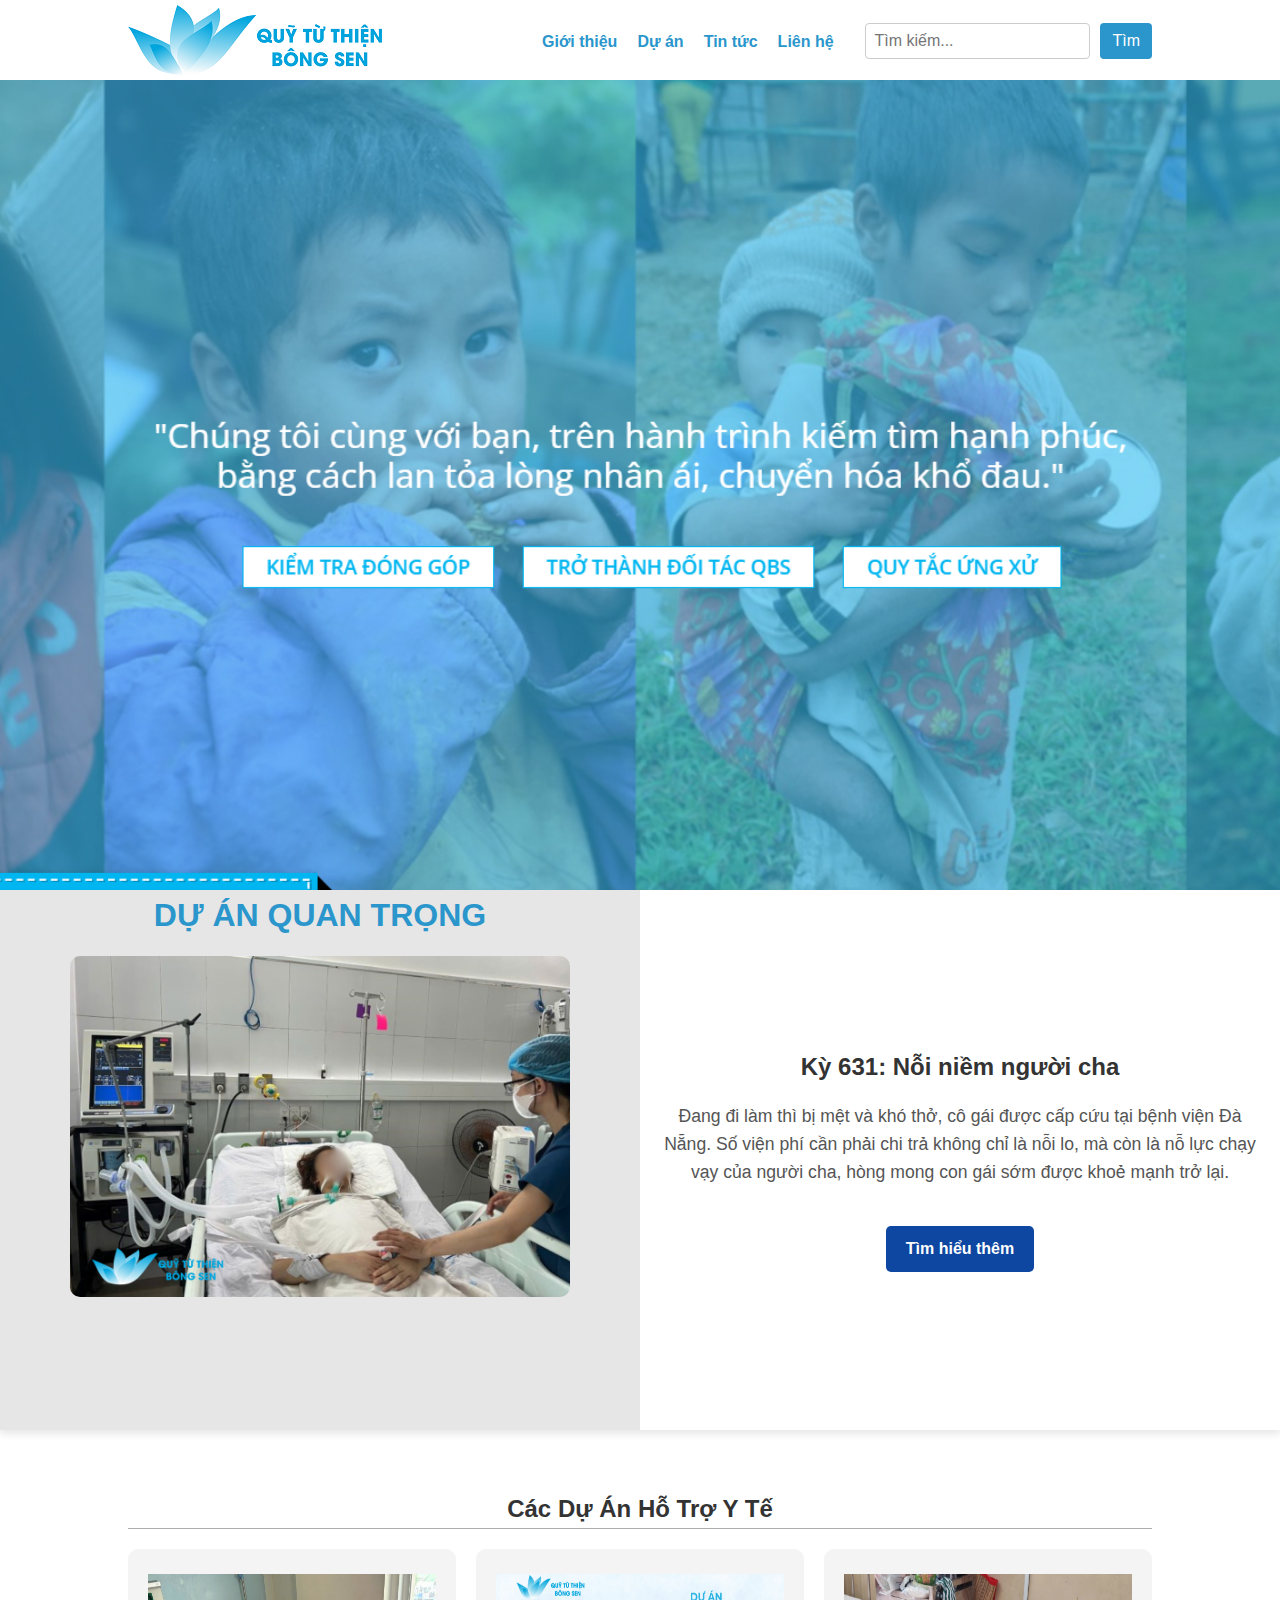
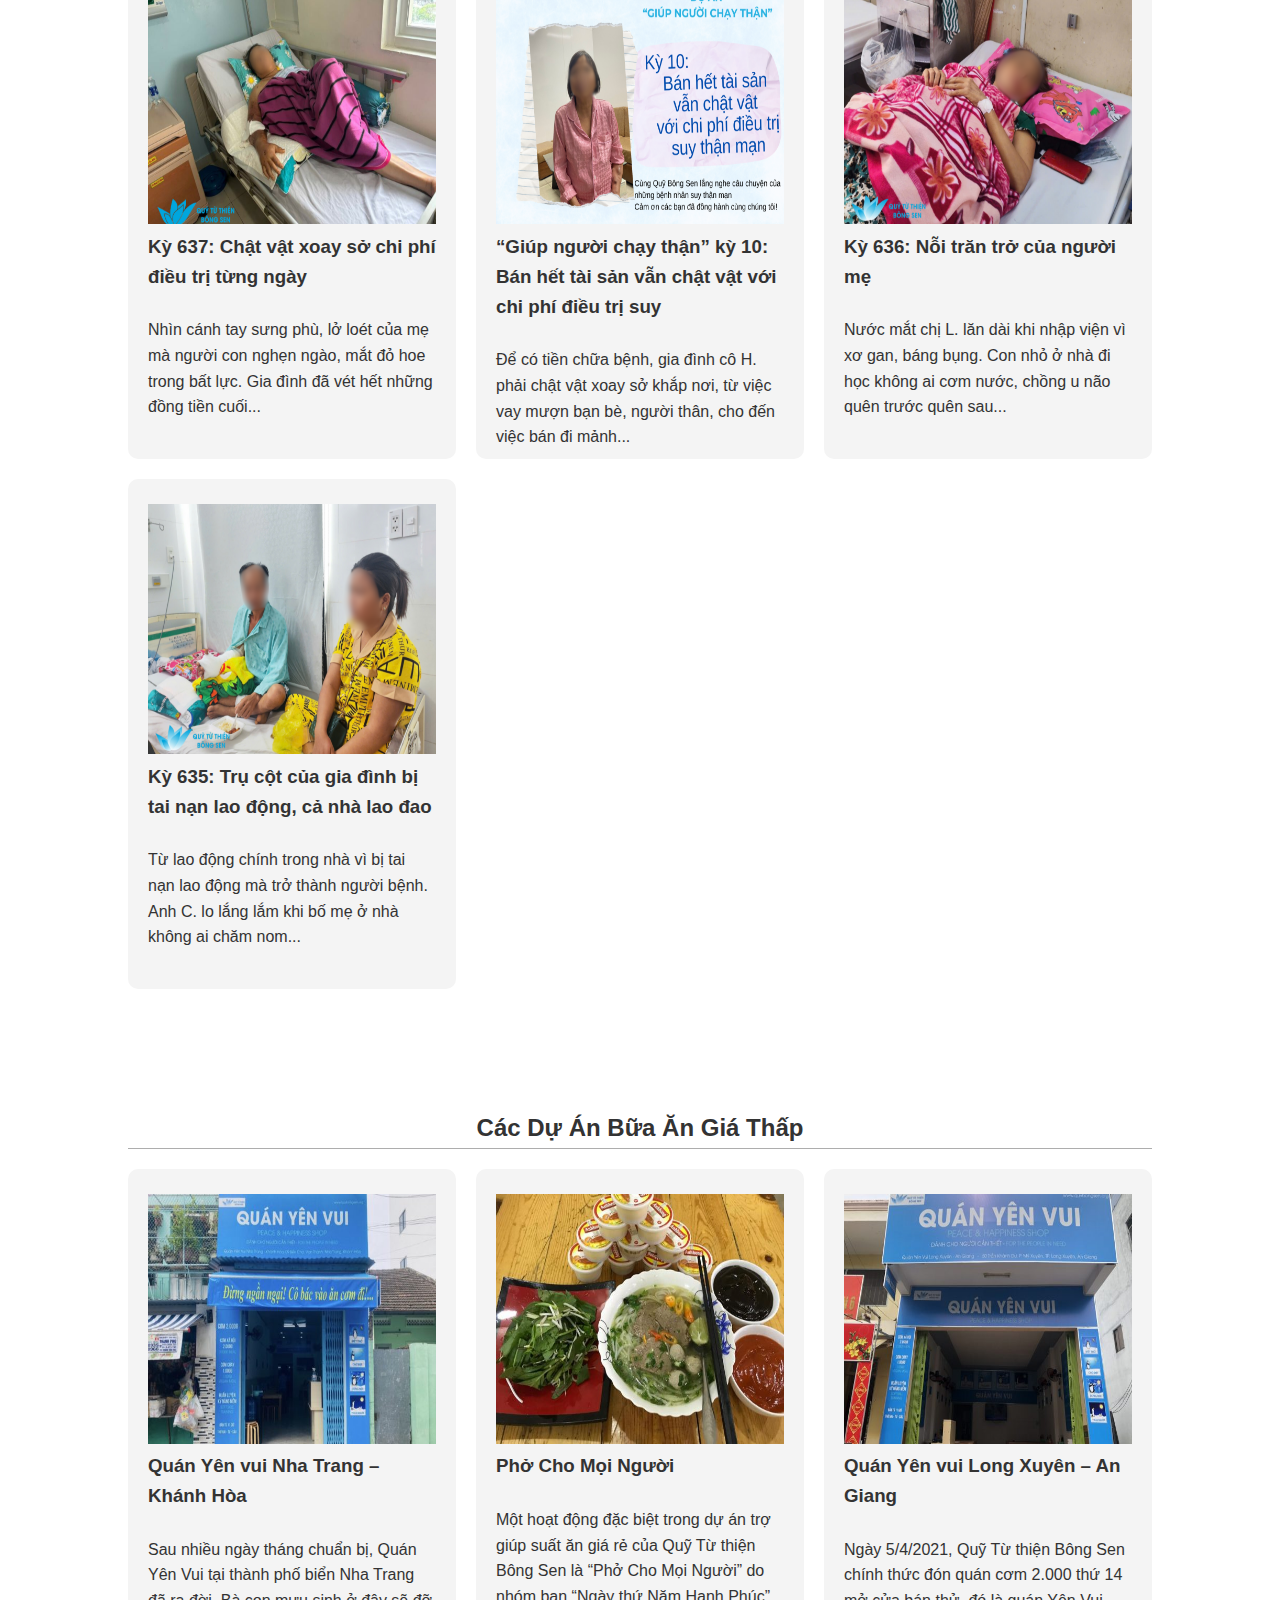
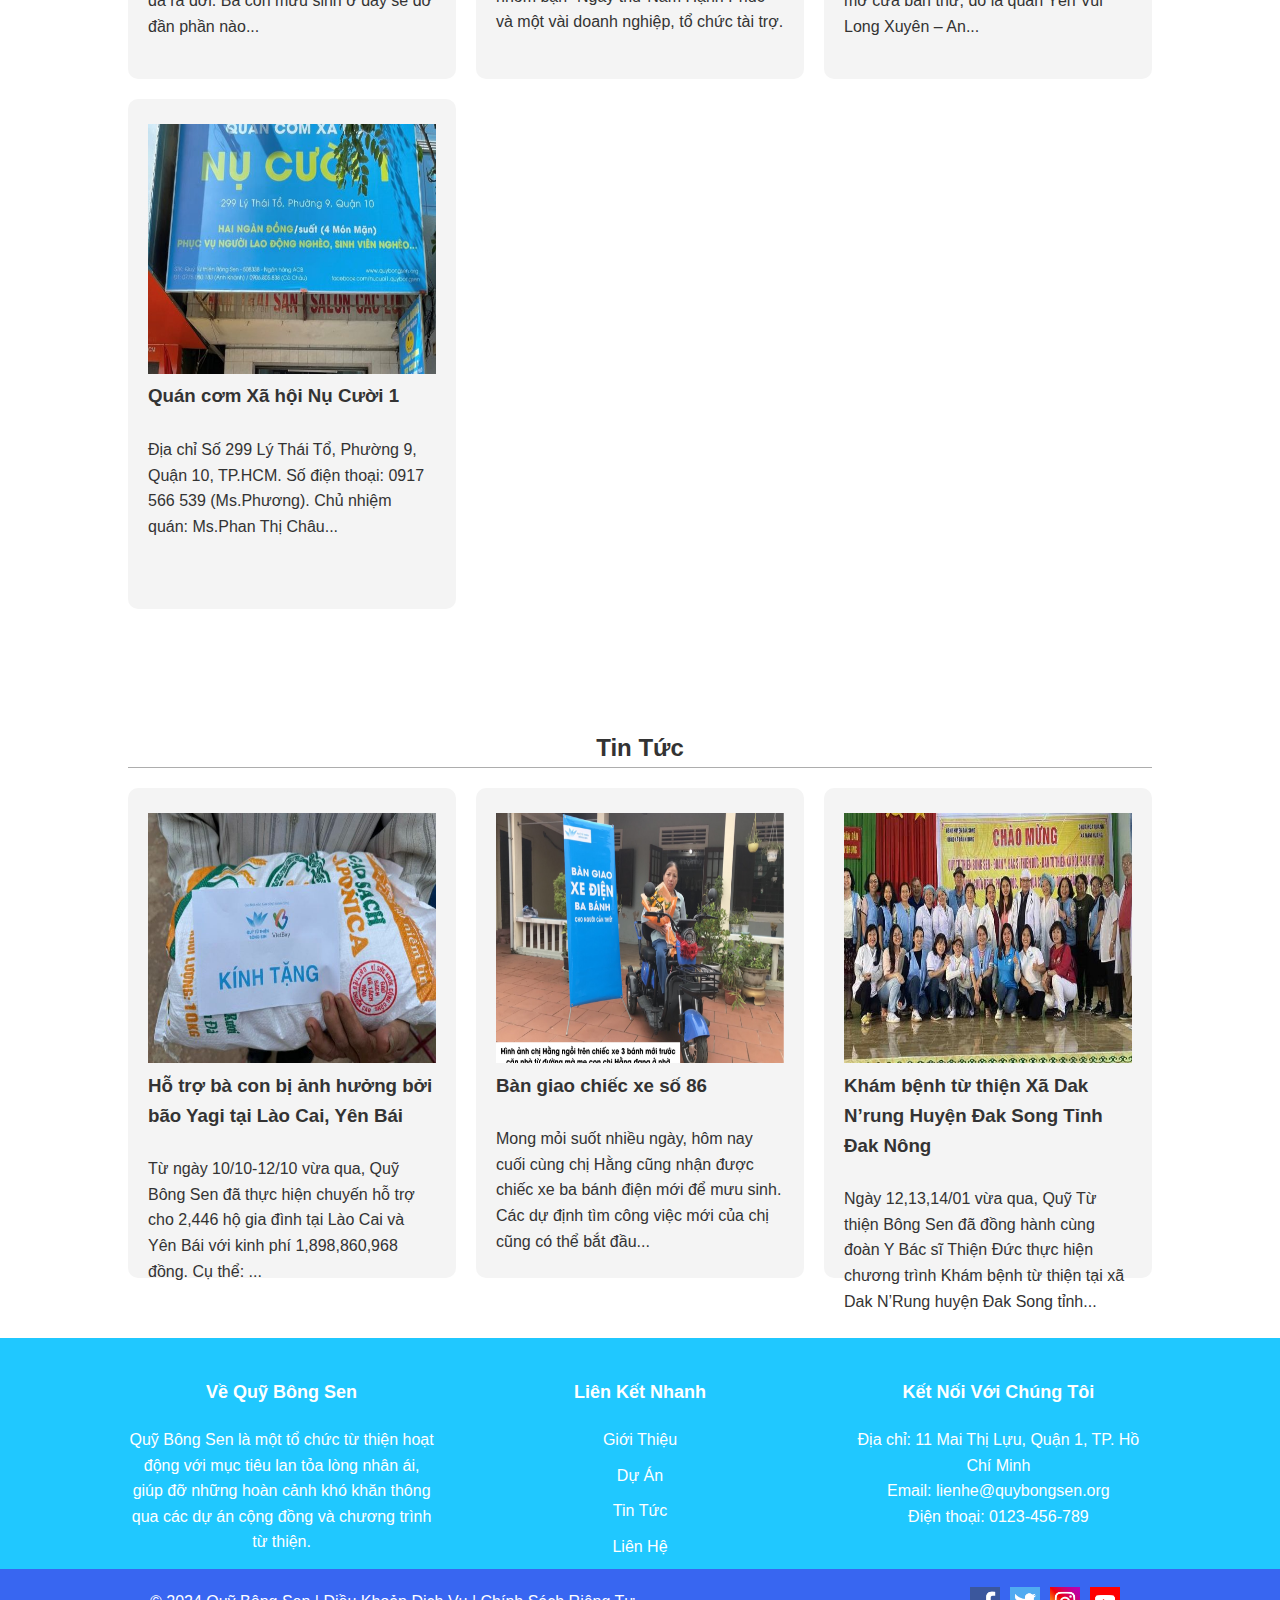
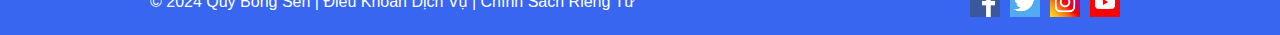
<file: index.html>
<!DOCTYPE html>
<html lang="vi">
<head>
    <meta charset="UTF-8">
    <meta name="viewport" content="width=device-width, initial-scale=1.0">
    <title>Quỹ Bông Sen - Lan tỏa lòng nhân ái</title>
    <link rel="stylesheet" href="styles.css">
</head>
<body>
    <header>
        <div class="container">
            <div class="logo">
                <a href="index.html">
                    <img src="Logo.png" alt="Quỹ Bông Sen">
                </a>
            </div>
            <nav>
                <ul>
                    <li><a href="about.html">Giới thiệu</a></li>
                    <li><a href="projects.html">Dự án</a></li>
                    <li><a href="news.html">Tin tức</a></li>
                    <li><a href="contact.html">Liên hệ</a></li>
                </ul>
            </nav>
            <div class="search-bar">
                <form action="search_results.html" method="GET">
                    <input type="text" name="query" placeholder="Tìm kiếm..." required>
                    <button type="submit">Tìm</button>
                </form>
            </div>
        </div>
    </header>

    <section id="hero">
        <div class="hero-content">
            <!-- <h1>Lan Tỏa Lòng Nhân Ái</h1>
            <p>Cùng Quỹ Bông Sen giúp đỡ những hoàn cảnh khó khăn</p>
            <a href="about.html" class="btn">Tìm hiểu thêm</a> -->
        </div>
    </section>

    <section id="important-project" class="section">
        <div class="containeri">
            <div class="project-item2">
                <div class="project-image">
                    <h3>DỰ ÁN QUAN TRỌNG</h3>
                    <img src="projects.png" alt="Dự án quan trọng">
                </div>
                <div class="project-info">
                    <h3>Kỳ 631: Nỗi niềm người cha</h3>
                    <p>Đang đi làm thì bị mệt và khó thở, cô gái được cấp cứu tại bệnh viện Đà Nẵng. Số viện phí cần phải chi trả không chỉ là nỗi lo, mà còn là nỗ lực chạy vạy của người cha, hòng mong con gái sớm được khoẻ mạnh trở lại.</p>
                    <a href="suat-an-2000.html" class="btn">Tìm hiểu thêm</a>
                </div>
            </div>
        </div>
    </section>

    <section id="project1" class="section">
        <div class="containers">
            <h2>Các Dự Án Hỗ Trợ Y Tế</h2>
            <div class="project-grid">
                <div class="project-item">
                    <img src="projects_importan_2.jpg" alt="Dự án_Y tế 1">
                    <h3>Kỳ 637: Chật vật xoay sở chi phí điều trị từng ngày</h3>
                    <br>
                    <p>Nhìn cánh tay sưng phù, lở loét của mẹ mà người con nghẹn ngào, mắt đỏ hoe trong bất lực. Gia đình đã vét hết những đồng tiền cuối...</p>
                </div>
                <div class="project-item">
                    <img src="projects_importan_1.jpg" alt="Dự án_Y tế 1">
                    <h3>“Giúp người chạy thận” kỳ 10: Bán hết tài sản vẫn chật vật với chi phí điều trị suy</h3>
                    <br>
                    <p>Để có tiền chữa bệnh, gia đình cô H. phải chật vật xoay sở khắp nơi, từ việc vay mượn bạn bè, người thân, cho đến việc bán đi mảnh...</p>
                </div>
                <div class="project-item">
                    <img src="projects_yte_3.jpg" alt="Dự án_Y tế 3">
                    <h3>Kỳ 636: Nỗi trăn trở của người mẹ</h3>
                    <br>
                    <p>Nước mắt chị L. lăn dài khi nhập viện vì xơ gan, báng bụng. Con nhỏ ở nhà đi học không ai cơm nước, chồng u não quên trước quên sau...</p>
                </div>  
                <div class="project-item">
                    <img src="projects_yte_4.jpg" alt="Dự án_Y tế 4">
                    <h3>Kỳ 635: Trụ cột của gia đình bị tai nạn lao động, cả nhà lao đao</h3>
                    <br>
                    <p>Từ lao động chính trong nhà vì bị tai nạn lao động mà trở thành người bệnh. Anh C. lo lắng lắm khi bố mẹ ở nhà không ai chăm nom...</p>
                </div> 
            </div>
        </div>
    </section>

    <section id="project1" class="section">
        <div class="containers">
            <h2>Các Dự Án Bữa Ăn Giá Thấp</h2>
            <div class="project-grid">
                <div class="project-item">
                    <img src="projects_eat_1.jpg" alt="Dự án_Ăn 1">
                    <h3>Quán Yên vui Nha Trang – Khánh Hòa</h3>
                    <br>
                    <p>Sau nhiều ngày tháng chuẩn bị, Quán Yên Vui tại thành phố biển Nha Trang đã ra đời. Bà con mưu sinh ở đây sẽ đỡ đần phần nào...</p>
                </div>
                <div class="project-item">
                    <img src="projects_eat_2.jpg" alt="Dự án_Ăn 2">
                    <h3>Phở Cho Mọi Người</h3>
                    <br>
                    <p>Một hoạt động đặc biệt trong dự án trợ giúp suất ăn giá rẻ của Quỹ Từ thiện Bông Sen là “Phở Cho Mọi Người” do nhóm bạn “Ngày thứ Năm Hạnh Phúc” và một vài doanh nghiệp, tổ chức tài trợ.</p>
                </div>
                <div class="project-item">
                    <img src="projects_eat_3.jpg" alt="Dự án_Ăn 3">
                    <h3>Quán Yên vui Long Xuyên – An Giang</h3>
                    <br>
                    <p>Ngày 5/4/2021, Quỹ Từ thiện Bông Sen chính thức đón quán cơm 2.000 thứ 14 mở cửa bán thử, đó là quán Yên Vui Long Xuyên – An...</p>
                </div>  
                <div class="project-item">
                    <img src="projects_eat_4.jpg" alt="Dự án_Ăn 4">
                    <h3>Quán cơm Xã hội Nụ Cười 1</h3>
                    <br>
                    <p>Địa chỉ Số 299 Lý Thái Tổ, Phường 9, Quận 10, TP.HCM. Số điện thoại: 0917 566 539 (Ms.Phương). Chủ nhiệm quán: Ms.Phan Thị Châu...</p>
                </div> 
            </div>
        </div>
    </section>

    <section id="news" class="section">
        <div class="containers">
            <h2>Tin Tức</h2>
            <div class="news-grid">
                <article class="news-item">
                    <img src="news_1.jpg" alt="Tin 1">
                    <h3>Hỗ trợ bà con bị ảnh hưởng bởi bão Yagi tại Lào Cai, Yên Bái</h3>
                    <br>
                    <p>Từ ngày 10/10-12/10 vừa qua, Quỹ Bông Sen đã thực hiện chuyến hỗ trợ cho 2,446 hộ gia đình tại Lào Cai và Yên Bái với kinh phí 1,898,860,968 đồng. Cụ thể: ...</p>
                </article>
                <article class="news-item">
                    <img src="news_2.png" alt="Tin 2">
                    <h3>Bàn giao chiếc xe số 86</h3>
                    <br>
                    <p>Mong mỏi suốt nhiều ngày, hôm nay cuối cùng chị Hằng cũng nhận được chiếc xe ba bánh điện mới để mưu sinh. Các dự định tìm công việc mới của chị cũng có thể bắt đầu...</p>
                </article>
                <article class="news-item">
                    <img src="news_3.jpg" alt="Tin 3">
                    <h3>Khám bệnh từ thiện Xã Dak N’rung Huyện Đak Song Tỉnh Đak Nông</h3>
                    <br>
                    <p>Ngày 12,13,14/01 vừa qua, Quỹ Từ thiện Bông Sen đã đồng hành cùng đoàn Y Bác sĩ Thiện Đức thực hiện chương trình Khám bệnh từ thiện tại xã Dak N’Rung huyện Đak Song tỉnh...</p>
                </article>
            </div>
        </div>
    </section>

    <footer>
        <div class="container">
            <div class="footer-content">
                <div class="footer-section about">
                    <h3>Về Quỹ Bông Sen</h3>
                    <p>Quỹ Bông Sen là một tổ chức từ thiện hoạt động với mục tiêu lan tỏa lòng nhân ái, giúp đỡ những hoàn cảnh khó khăn thông qua các dự án cộng đồng và chương trình từ thiện.</p>
                </div>
    
                <div class="footer-section links">
                    <h3>Liên Kết Nhanh</h3>
                    <ul>
                        <li><a href="about.html">Giới Thiệu</a></li>
                        <li><a href="projects.html">Dự Án</a></li>
                        <li><a href="news.html">Tin Tức</a></li>
                        <li><a href="contact.html">Liên Hệ</a></li>
                    </ul>
                </div>
    
                <div class="footer-section social">
                    <h3>Kết Nối Với Chúng Tôi</h3>
                    <div class="social-p">
                        <p>Địa chỉ: 11 Mai Thị Lựu, Quận 1, TP. Hồ Chí Minh</p>
                        <p>Email: lienhe@quybongsen.org</p>
                        <p>Điện thoại: 0123-456-789</p>
                    </div>
                </div>
            </div>
        </div>
        <div class="containerf">
            <div class="footer-bottom">
                <p>&copy; 2024 Quỹ Bông Sen | <a href="terms.html">Điều Khoản Dịch Vụ</a> | <a href="privacy.html">Chính Sách Riêng Tư</a></p>
            </div>
            <div class="social-icons">
                <a href="https://www.facebook.com"><img src="facebook-icon.png" alt="Facebook"></a>
                <a href="https://www.twitter.com"><img src="twitter-icon.png" alt="Twitter"></a>
                <a href="https://www.instagram.com"><img src="instagram-icon.jpg" alt="Instagram"></a>
                <a href="https://www.youtube.com"><img src="youtube-icon.png" alt="YouTube"></a>
            </div>
        </div>
    </footer>
    
</body>
</html>
</file>
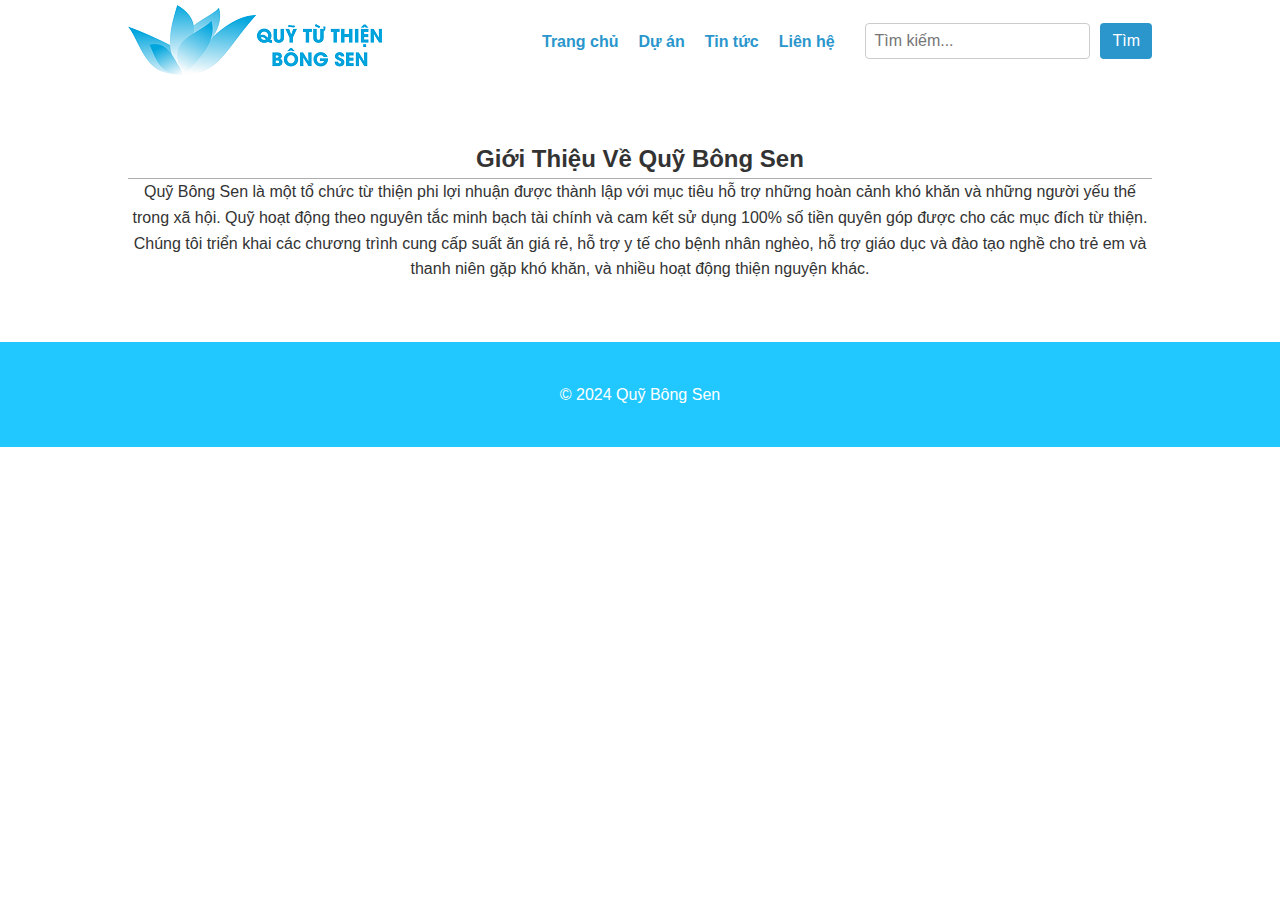
<file: about.html>
<!DOCTYPE html>
<html lang="vi">
<head>
    <meta charset="UTF-8">
    <meta name="viewport" content="width=device-width, initial-scale=1.0">
    <title>Giới Thiệu - Quỹ Bông Sen</title>
    <link rel="stylesheet" href="styles.css">
</head>
<body>
    <header>
        <div class="container">
            <div class="logo">
                <a href="index.html">
                    <img src="Logo.png" alt="Quỹ Bông Sen">
                </a>
            </div>
            <nav>
                <ul>
                    <li><a href="index.html">Trang chủ</a></li>
                    <li><a href="projects.html">Dự án</a></li>
                    <li><a href="news.html">Tin tức</a></li>
                    <li><a href="contact.html">Liên hệ</a></li>
                </ul>
            </nav>
            <div class="search-bar">
                <form action="search_results.html" method="GET">
                    <input type="text" name="query" placeholder="Tìm kiếm..." required>
                    <button type="submit">Tìm</button>
                </form>
            </div>
        </div>
    </header>

    <section id="about" class="section">
        <div class="containers">
            <h2>Giới Thiệu Về Quỹ Bông Sen</h2>
            <p>Quỹ Bông Sen là một tổ chức từ thiện phi lợi nhuận được thành lập với mục tiêu hỗ trợ những hoàn cảnh khó khăn và những người yếu thế trong xã hội. Quỹ hoạt động theo nguyên tắc minh bạch tài chính và cam kết sử dụng 100% số tiền quyên góp được cho các mục đích từ thiện.</p>
            <p>Chúng tôi triển khai các chương trình cung cấp suất ăn giá rẻ, hỗ trợ y tế cho bệnh nhân nghèo, hỗ trợ giáo dục và đào tạo nghề cho trẻ em và thanh niên gặp khó khăn, và nhiều hoạt động thiện nguyện khác.</p>
        </div>
    </section>

    <footer>
        <div class="containers">
            <p>© 2024 Quỹ Bông Sen</p>
        </div>
    </footer>
</body>
</html>
</file>
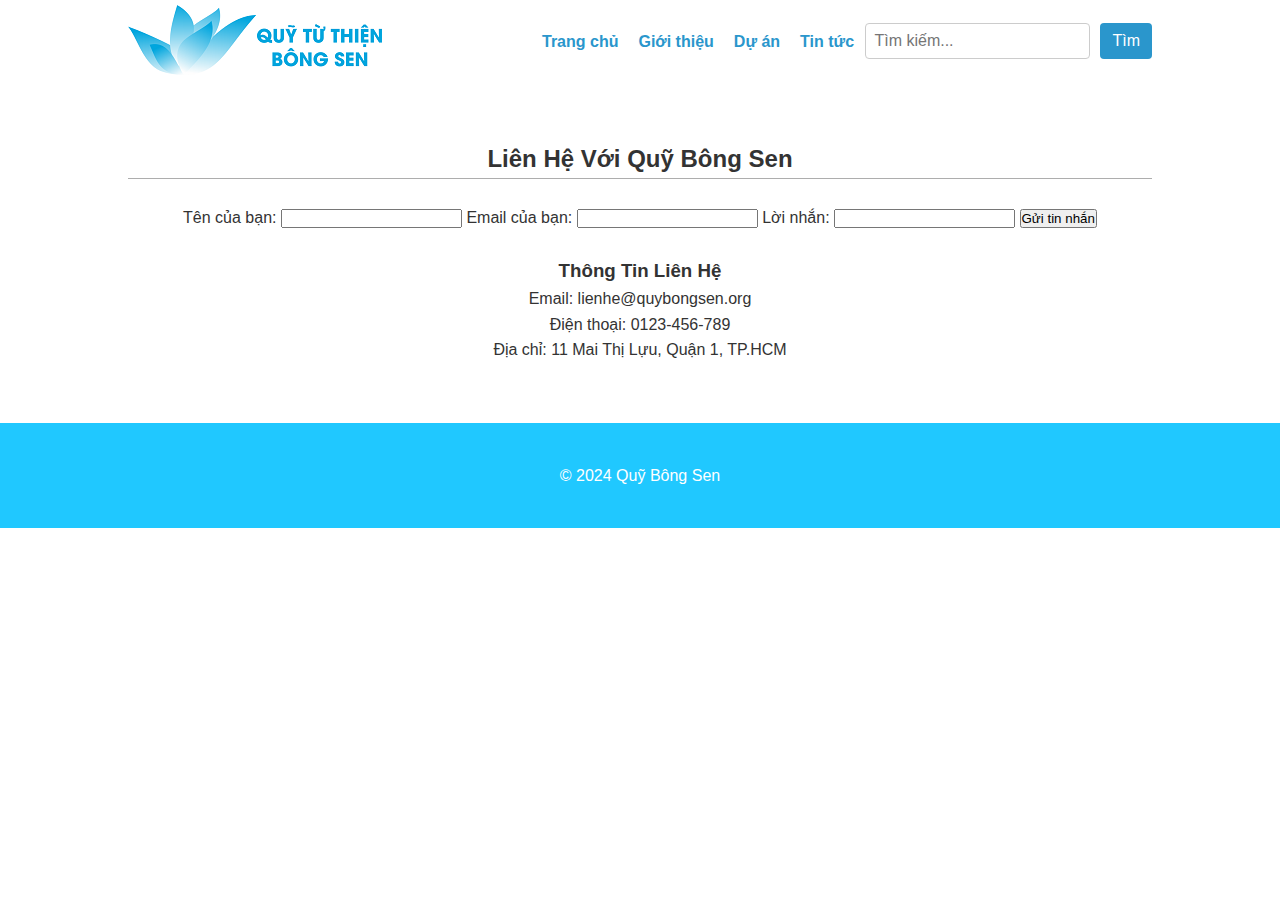
<file: contact.html>
<!DOCTYPE html>
<html lang="vi">
<head>
    <meta charset="UTF-8">
    <meta name="viewport" content="width=device-width, initial-scale=1.0">
    <title>Liên Hệ - Quỹ Bông Sen</title>
    <link rel="stylesheet" href="styles.css">
</head>
<body>
    <header>
        <div class="container">
            <div class="logo">
                <a href="index.html">
                    <img src="Logo.png" alt="Quỹ Bông Sen">
                </a>
            </div>
            <nav>
                <ul>
                    <li><a href="index.html">Trang chủ</a></li>
                    <li><a href="about.html">Giới thiệu</a></li>
                    <li><a href="projects.html">Dự án</a></li>
                    <li><a href="news.html">Tin tức</a></li>
                </ul>
            </nav>
            <div class="search-bar">
                <form action="search_results.html" method="GET">
                    <input type="text" name="query" placeholder="Tìm kiếm..." required>
                    <button type="submit">Tìm</button>
                </form>
            </div>
        </div>
    </header>

    <section class="section">
        <div class="containers">
            <h2>Liên Hệ Với Quỹ Bông Sen</h2>
            <br>
            <form action="#" method="post" class="contact-form">
                <label for="name">Tên của bạn:</label>
                <input type="text" id="name" name="name" required>

                <label for="email">Email của bạn:</label>
                <input type="email" id="email" name="email" required>

                <label for="message">Lời nhắn:</label>
                <input type="message" id="message" name="message" required>

                <button type="submit">Gửi tin nhắn</button>
            </form>
            <div class="contact-info">
                <br>
                <h3>Thông Tin Liên Hệ</h3>
                <p>Email: lienhe@quybongsen.org</p>
                <p>Điện thoại: 0123-456-789</p>
                <p>Địa chỉ: 11 Mai Thị Lựu, Quận 1, TP.HCM</p>
            </div>
        </div>
    </section>

    <footer>
        <div class="containers">
            <p>© 2024 Quỹ Bông Sen</p>
        </div>
    </footer>
</body>
</html>
</file>
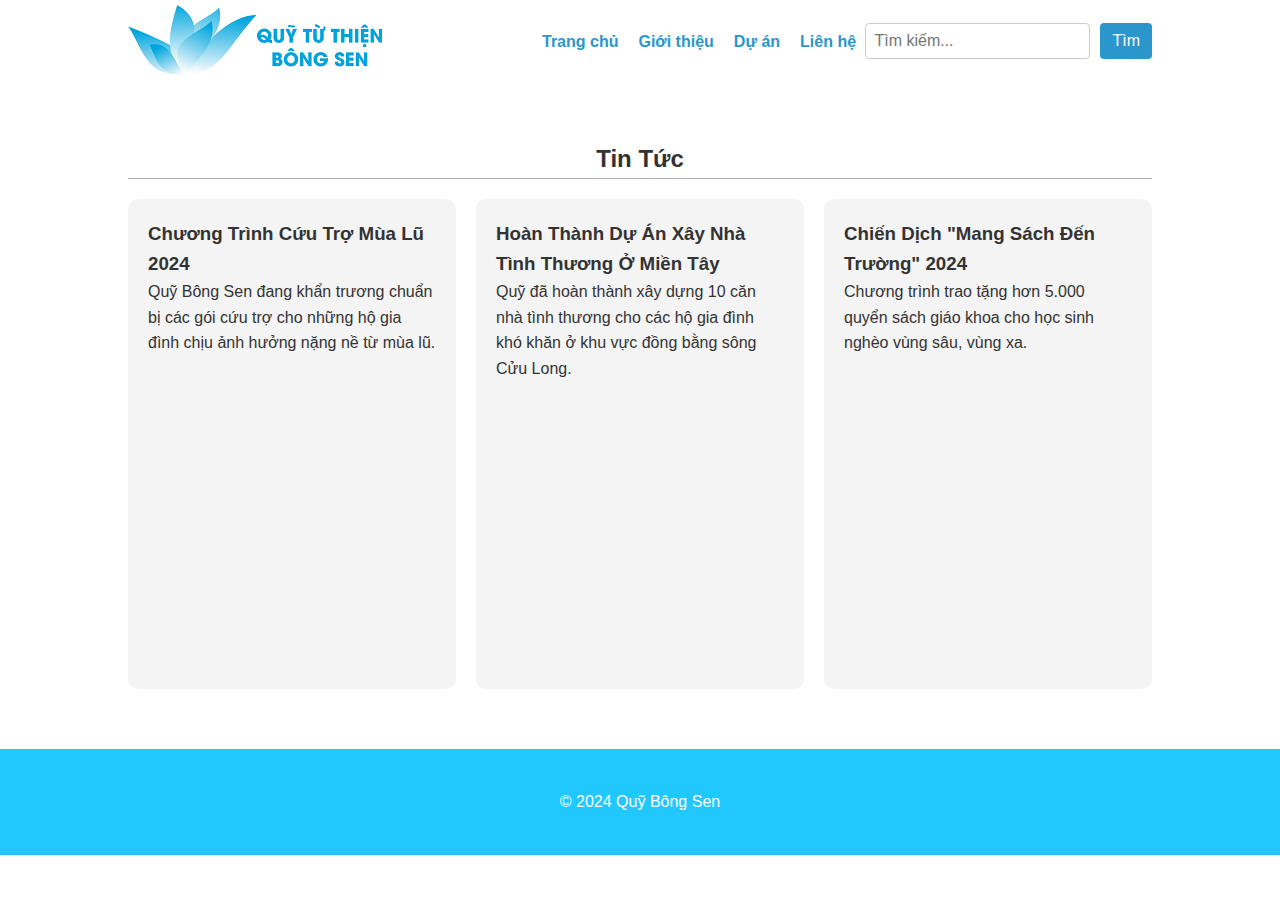
<file: news.html>
<!DOCTYPE html>
<html lang="vi">
<head>
    <meta charset="UTF-8">
    <meta name="viewport" content="width=device-width, initial-scale=1.0">
    <title>Tin Tức - Quỹ Bông Sen</title>
    <link rel="stylesheet" href="styles.css">
</head>
<body>
    <header>
        <div class="container">
            <div class="logo">
                <a href="index.html">
                    <img src="Logo.png" alt="Quỹ Bông Sen">
                </a>
            </div>
            <nav>
                <ul>
                    <li><a href="index.html">Trang chủ</a></li>
                    <li><a href="about.html">Giới thiệu</a></li>
                    <li><a href="projects.html">Dự án</a></li>
                    <li><a href="contact.html">Liên hệ</a></li>
                </ul>
            </nav>
            <div class="search-bar">
                <form action="search_results.html" method="GET">
                    <input type="text" name="query" placeholder="Tìm kiếm..." required>
                    <button type="submit">Tìm</button>
                </form>
            </div>
        </div>
    </header>

    <section id="news" class="section">
        <div class="containers">
            <h2>Tin Tức</h2>
            <div class="news-grid">
                <article class="news-item">
                    <h3>Chương Trình Cứu Trợ Mùa Lũ 2024</h3>
                    <p>Quỹ Bông Sen đang khẩn trương chuẩn bị các gói cứu trợ cho những hộ gia đình chịu ảnh hưởng nặng nề từ mùa lũ.</p>
                </article>
                <article class="news-item">
                    <h3>Hoàn Thành Dự Án Xây Nhà Tình Thương Ở Miền Tây</h3>
                    <p>Quỹ đã hoàn thành xây dựng 10 căn nhà tình thương cho các hộ gia đình khó khăn ở khu vực đồng bằng sông Cửu Long.</p>
                </article>
                <article class="news-item">
                    <h3>Chiến Dịch "Mang Sách Đến Trường" 2024</h3>
                    <p>Chương trình trao tặng hơn 5.000 quyển sách giáo khoa cho học sinh nghèo vùng sâu, vùng xa.</p>
                </article>
            </div>
        </div>
    </section>

    <footer>
        <div class="containers">
            <p>© 2024 Quỹ Bông Sen</p>
        </div>
    </footer>
</body>
</html>
</file>
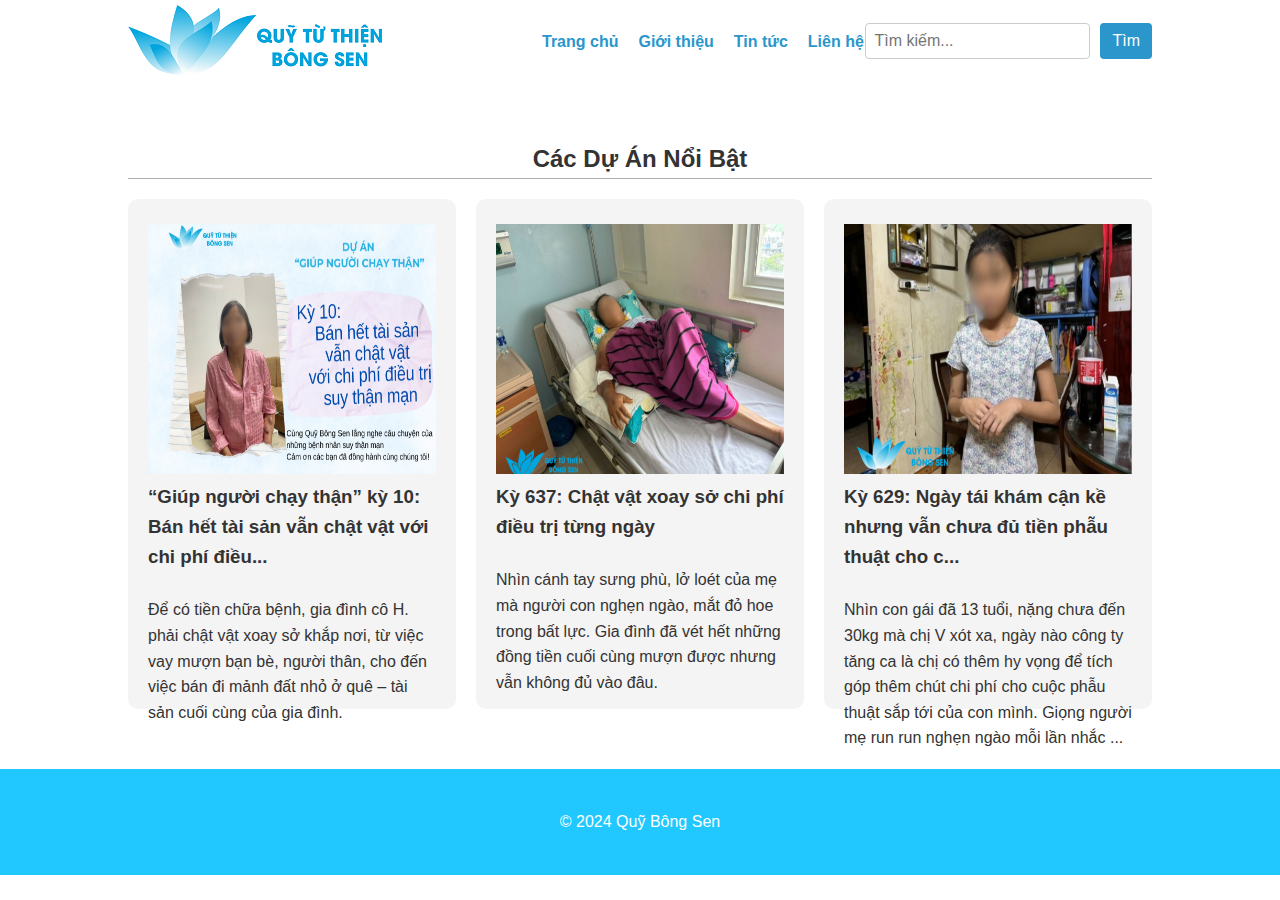
<file: projects.html>
<!DOCTYPE html>
<html lang="vi">
<head>
    <meta charset="UTF-8">
    <meta name="viewport" content="width=device-width, initial-scale=1.0">
    <title>Dự Án - Quỹ Bông Sen</title>
    <link rel="stylesheet" href="styles.css">
</head>
<body>
    <header>
        <div class="container">
            <div class="logo">
                <a href="index.html">
                    <img src="Logo.png" alt="Quỹ Bông Sen">
                </a>
            </div>
            <nav>
                <ul>
                    <li><a href="index.html">Trang chủ</a></li>
                    <li><a href="about.html">Giới thiệu</a></li>
                    <li><a href="news.html">Tin tức</a></li>
                    <li><a href="contact.html">Liên hệ</a></li>
                </ul>
            </nav>
            <div class="search-bar">
                <form action="search_results.html" method="GET">
                    <input type="text" name="query" placeholder="Tìm kiếm..." required>
                    <button type="submit">Tìm</button>
                </form>
            </div>
        </div>
    </header>

    <section id="projects" class="section">
        <div class="containers">
            <h2>Các Dự Án Nổi Bật</h2>
            <div class="project-grid">
                <div class="project-item">
                    <img src="projects_importan_1.jpg" alt="Dự án_Quan trọng 1">
                    <h3>“Giúp người chạy thận” kỳ 10: Bán hết tài sản vẫn chật vật với chi phí điều...</h3>
                    <br>
                    <p>Để có tiền chữa bệnh, gia đình cô H. phải chật vật xoay sở khắp nơi, từ việc vay mượn bạn bè, người thân, cho đến việc bán đi mảnh đất nhỏ ở quê – tài sản cuối cùng của gia đình.</p>
                </div>
                <div class="project-item">
                    <img src="projects_importan_2.jpg" alt="Dự án_Quan trọng 2">
                    <h3>Kỳ 637: Chật vật xoay sở chi phí điều trị từng ngày</h3>
                    <br>
                    <p>Nhìn cánh tay sưng phù, lở loét của mẹ mà người con nghẹn ngào, mắt đỏ hoe trong bất lực. Gia đình đã vét hết những đồng tiền cuối cùng mượn được nhưng vẫn không đủ vào đâu.</p>
                </div>
                <div class="project-item">
                    <img src="projects_importan_3.jpg" alt="Dự án_Quan trọng 3">
                    <h3>Kỳ 629: Ngày tái khám cận kề nhưng vẫn chưa đủ tiền phẫu thuật cho c...</h3>
                    <br>
                    <p>Nhìn con gái đã 13 tuổi, nặng chưa đến 30kg mà chị V xót xa, ngày nào công ty tăng ca là chị có thêm hy vọng để tích góp thêm chút chi phí cho cuộc phẫu thuật sắp tới của con mình. Giọng người mẹ run run nghẹn ngào mỗi lần nhắc ...</p>
                </div>
            </div>
        </div>
    </section>

    <footer>
        <div class="containers">
            <p>© 2024 Quỹ Bông Sen</p>
        </div>
    </footer>
</body>
</html>
</file>
<file: styles.css>
* {
    margin: 0;
    padding: 0;
    box-sizing: border-box;
}

body {
    font-family: 'Arial', sans-serif;
    line-height: 1.6;
    color: #333;
}

.container {
    width: 80%;
    margin: auto;
    display: flex; /* Đảm bảo các phần tử nằm trên cùng một dòng */
    align-items: center; /* Căn giữa theo chiều dọc */
    justify-content: space-between; /* Căn giữa theo chiều ngang */
    flex-wrap: wrap; /* Cho phép xuống dòng nếu không đủ chỗ */
}

.containers {
    width: 80%;
    margin: auto;
}

header {
    background-color: white;
    color: #2a96cc;
    padding: 0; /* Bỏ padding để có chiều cao chính xác */
    height: 80px; /* Thiết lập chiều cao cố định cho header */
    display: flex;
    justify-content: space-between; /* Căn giữa các phần tử */
    align-items: center; /* Căn giữa theo chiều dọc */
    flex-wrap: wrap; /* Cho phép xuống dòng nếu không đủ chỗ */
}

header .logo img {
    height: 100%; /* Chiều cao bằng 100% của phần header */
    width: auto; /* Giữ tỷ lệ khung hình cho hình ảnh */
    max-height: 80px; /* Giới hạn chiều cao tối đa để không vượt quá header */
    margin-top: 5px;
}

nav {
    margin-left: 160px; /* Thay đổi giá trị này để điều chỉnh khoảng cách */
}

nav ul {
    list-style: none;
    display: flex;
    gap: 20px;
    margin: 0;
    padding: 0;
}

nav ul li {
    display: inline;
}

nav ul li a {
    color: #2a96cc;
    text-decoration: none;
    font-weight: bold;
}

.search-bar {
    display: flex;
    align-items: center;
    justify-content: flex-end;
    margin-left: auto;
}

.search-bar form {
    display: flex;
}

.search-bar input[type="text"] {
    padding: 8px;
    font-size: 16px;
    border: 1px solid #ccc;
    border-radius: 4px;
    margin-right: 10px;
}

.search-bar button {
    padding: 8px 12px;
    font-size: 16px;
    background-color: #2a96cc;
    color: white;
    border: none;
    border-radius: 4px;
    cursor: pointer;
}

.search-bar button:hover {
    background-color: #1547db;
}


#hero {
    background-image: url('Background2.png');
    background-size: cover; /* Đảm bảo hình ảnh lấp đầy không gian */
    background-position: center; /* Căn giữa hình ảnh */
    background-repeat: no-repeat; /* Ngăn hình ảnh lặp lại */
    height: 90vh; /* Chiều cao phần hero */
    display: flex;
    align-items: center;
    justify-content: center;
    color: white;
    text-align: center;
    padding: 0 20px;
}

#hero h1 {
    font-size: 3rem;
    margin-bottom: 20px;
}

#hero p {
    font-size: 1.5rem;
    margin-bottom: 20px;
}

.btn {
    background-color: #ff9800;
    color: white;
    padding: 10px 20px;
    border-radius: 5px;
    text-decoration: none;
    font-weight: bold;
    margin-top: 20px;
}

.section {
    padding: 60px 0;
    text-align: center;
}

.section h2 {
    border-bottom: 1px solid rgb(173, 173, 173);
}

#important-project {
    padding: 0;
    background-color: #f9f9f9;
}

.containeri {
    max-width: 100%; /* Đảm bảo chiều rộng là 100% */
    width: 100%;
    height: 60vh; /* Chiếm toàn bộ chiều cao màn hình */
    margin: 0 auto;
    display: flex; /* Để phần tử con flex có thể chiếm toàn bộ không gian */
    align-items: center;
    justify-content: center;
}

.project-item2 {
    display: flex;
    align-items: center;
    /* gap: 20px; */
    background-color: white;
    /* padding: 20px; */
    /* border-radius: 10px; */
    box-shadow: 0 4px 8px rgba(0, 0, 0, 0.1);
    width: 100%; /* Chiếm toàn bộ chiều ngang */
    height: 100%; /* Chiếm toàn bộ chiều cao của container */
    box-sizing: border-box;
}

.project-image, .project-info {
    flex: 1; /* Đảm bảo hai khối con chiếm cùng một diện tích */
    max-width: 50%; /* Giới hạn mỗi khối không vượt quá 50% */
}

.project-image {
    flex: 1;
    height: 100%; /* Chiếm toàn bộ chiều cao của khung */
    width: 100%; /* Chiếm toàn bộ chiều rộng của khung */
    object-fit: cover; /* Lấp đầy khung mà không làm méo ảnh */
    margin: 0; /* Loại bỏ mọi khoảng cách xung quanh */
    padding: 0; /* Đảm bảo không có padding thừa */
    box-sizing: border-box; /* Đảm bảo padding và border được tính trong kích thước */
    background-color:#e6e6e6;
    justify-content: center; /* Căn giữa theo chiều ngang */
    align-items: center; /* Căn giữa theo chiều dọc */
}

.project-image h3 {
    margin-bottom: 15px;
    font-size: 2rem;
    color: #2a96cc;
}

.project-image img {
    width: 100%;
    max-width: 500px; /* Điều chỉnh kích thước tối đa của ảnh */
    height: auto; /* Đảm bảo tỷ lệ khung hình của ảnh */
    border-radius: 10px;
}

.project-info {
    flex: 1;
    height: 100%; /* Chiếm toàn bộ chiều cao của khung */
    display: flex;
    flex-direction: column; /* Sắp xếp các phần tử theo chiều dọc */
    justify-content: center; /* Căn giữa theo chiều dọc */
    align-items: center; /* Căn giữa theo chiều ngang */
    text-align: center;
    background-color: #ffffff;
    box-sizing: border-box;
    padding: 20px; /* Thêm khoảng cách xung quanh nội dung */
}

.project-info h3 {
    margin-bottom: 15px;
    font-size: 1.5rem;
}

.project-info p {
    font-size: 1.1rem;
    color: #555;
    line-height: 1.6;
    margin-bottom: 20px;
}

.project-info .btn {
    display: inline-block;
    padding: 10px 20px;
    background-color: #0d47a1;
    color: white;
    border-radius: 5px;
    text-decoration: none;
    font-weight: bold;
}

.project-info .btn:hover {
    background-color: #0a3777;
}

.project-grid {
    display: grid;
    grid-template-columns: repeat(auto-fit, minmax(250px, 1fr));
    gap: 20px;
    margin-top: 20px;
}

.project-item {
    background-color: #f4f4f4;
    padding: 20px;
    border-radius: 10px;
    text-align: left;
    height: 510px;
}

.project-grid img {
    height: 100%; /* Chiều cao bằng 100% của phần header */
    width: 100%; /* Giữ tỷ lệ khung hình cho hình ảnh */
    max-height: 250px; /* Giới hạn chiều cao tối đa để không vượt quá header */
    max-width: 1500px;
    margin-top: 5px;
}

.news-grid {
    display: grid;
    grid-template-columns: repeat(auto-fit, minmax(250px, 1fr));
    gap: 20px;
    margin-top: 20px;
}

.news-grid img {
    height: 100%; /* Chiều cao bằng 100% của phần header */
    width: 100%; /* Giữ tỷ lệ khung hình cho hình ảnh */
    max-height: 250px; /* Giới hạn chiều cao tối đa để không vượt quá header */
    max-width: 1500px;
    margin-top: 5px;
}

.news-item {
    background-color: #f4f4f4;
    padding: 20px;
    border-radius: 10px;
    text-align: left;
    height: 490px;
}

footer {
    background-color: #20c8ff;
    color: white;
    padding: 40px 0;
    text-align: center;
}

.footer-content {
    display: flex;
    justify-content: space-between;
    align-items: flex-start;
}

.footer-section {
    width: 30%;
}

.footer-section h3 {
    margin-bottom: 20px;
    font-size: 18px;
    color: white;
}

.footer-section p {
    line-height: 1.6;
}

.footer-section ul {
    list-style: none;
    padding: 0;
}

.footer-section ul li {
    margin-bottom: 10px;
}

.footer-section ul li a {
    color: white;
    text-decoration: none;
}

.social-icons {
    display: flex;
    gap: 10px;
    margin-top: 8px;
    margin-right: 160px;
}

.social-icons a {
    text-decoration: none;
}

.social-icons a img {
    width: 30px;
    height: 30px;
}

.footer-bottom {
    text-align: center;
    padding-top: 20px;
    /* border-top: 1px solid white; */
    margin-bottom: 20px;
    margin-left: 150px;
}

.footer-bottom a {
    color: white;
    text-decoration: none;
}

.containerf {
    background-color: #3866f1;
    width: 100%;
    margin: auto;
    display: flex; /* Đảm bảo các phần tử nằm trên cùng một dòng */
    align-items: center; /* Căn giữa theo chiều dọc */
    justify-content: space-between; /* Căn giữa theo chiều ngang */
    flex-wrap: wrap; /* Cho phép xuống dòng nếu không đủ chỗ */
    position:absolute;
}
</file>
